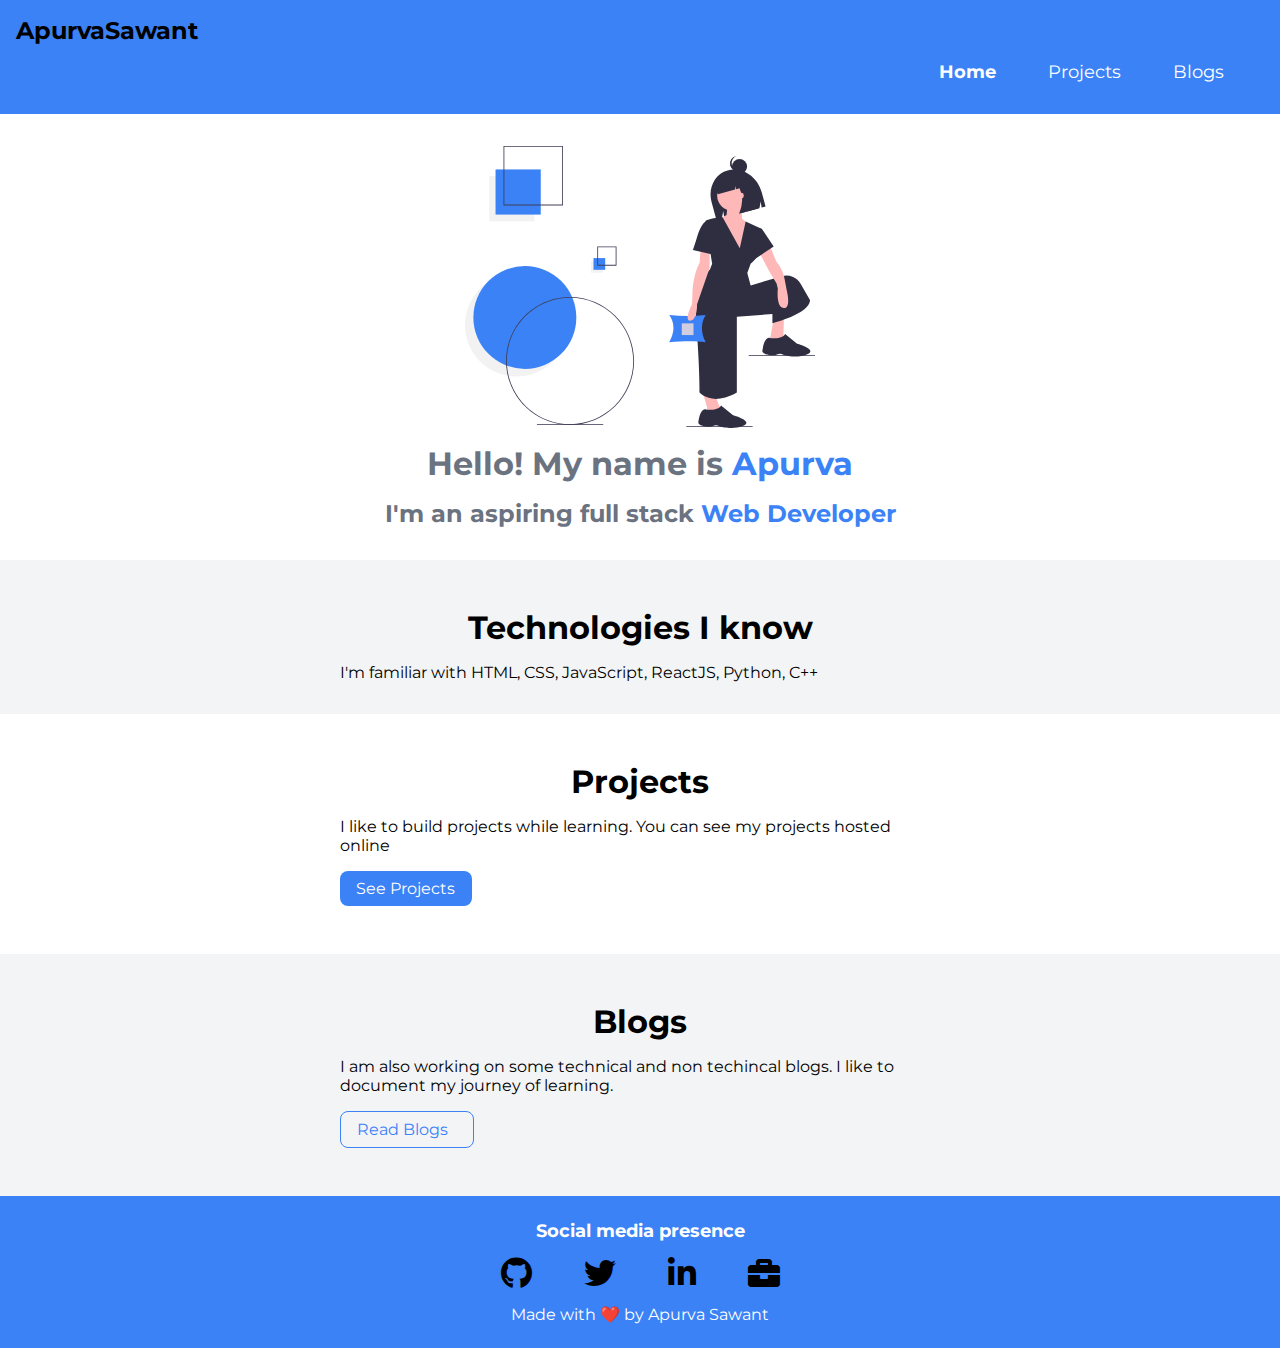
<file: index.html>
<!DOCTYPE html>
<html lang="en">
<head>
    <meta charset="UTF-8">
    <meta http-equiv="X-UA-Compatible" content="IE=edge">
    <meta name="viewport" content="width=device-width, initial-scale=1.0">
    <title>home | ApurvaSawant</title>
    <link href="styles.css"  rel="stylesheet"/>
    <link rel="stylesheet" href="https://cdnjs.cloudflare.com/ajax/libs/font-awesome/5.15.1/css/all.min.css"/>
</head>
<body>
    <nav class="navigation">
        <div class="nav-brand">ApurvaSawant</div>
        <ul class="list-non-bullet nav-pills">
            <li class="list-item-inline">
                <a class="link link-active" href="/">Home</a>
            </li>
            <li class="list-item-inline">
                <a class="link" href="/projects.html">Projects</a>
            </li>
            <li class="list-item-inline">
                <a class="link" href="/blogs.html">Blogs</a>
            </li>
        </ul>
    </nav>

    <header class="hero">
        <img class="hero-img" src="images/superwoman.svg"/>
        <h1 class="hero-heading">Hello! My name is <span class="heading-inverted">Apurva</span></h1>
        <h2 class="hero-heading">I'm an aspiring full stack <span class="heading-inverted">Web Developer</span></h2>
    </header>

    <section class="section ow">
        <div class="container-fluid container-center">
        <h1>Technologies I know</h1>
        <p>I'm familiar with HTML, CSS, JavaScript, ReactJS, Python, C++</p>
        </div>
    </section>

    <section class="section">
        <div class="container-fluid container-center">
        <h1>Projects</h1>
        <p>I like to build projects while learning. You can see my projects hosted online</p>

        <a class="link link-primary" href="/projects.html">See Projects</a>


        </div>
    </section>

    <section class="section ow">
        <div class="container-fluid container-center">
        <h1>Blogs</h1>
        <p>I am also working on some technical and non techincal blogs. I like to document my journey of learning.</p>
        <a class="link link-secondary" href="/blogs.html">Read Blogs</a>
        </div>
    </section>

    <footer class="footer">
        <div class="footer-header">Social media presence</div>
        <ul>
        <li class="footerLink">
            <a href="https://github.com/ApurvaSawant11" target="_blank"><i class="fab fa-github fa-2x" aria-hidden="true"></i></a>
          </li>
  
          <li class="footerLink">
            <a href="https://twitter.com/ApurvaSawant11" target="_blank"><i class="fab fa-twitter fa-2x"></i></a>
          </li>
  
          <li class="footerLink">
            <a href="https://www.linkedin.com/in/apurvasawant11" target="_blank"><i class="fab fa-linkedin-in fa-2x"></i></a>
          </li>
  
          <li class="footerLink">
            <a href="https://apurvasawant11.netlify.app/" target="_blank"><i class="fas fa-briefcase fa-2x"></i></a>
          </li>
        </ul>
  
        <p>Made with ❤️ by Apurva Sawant</p>
    </footer>

</body>
</html>
</file>
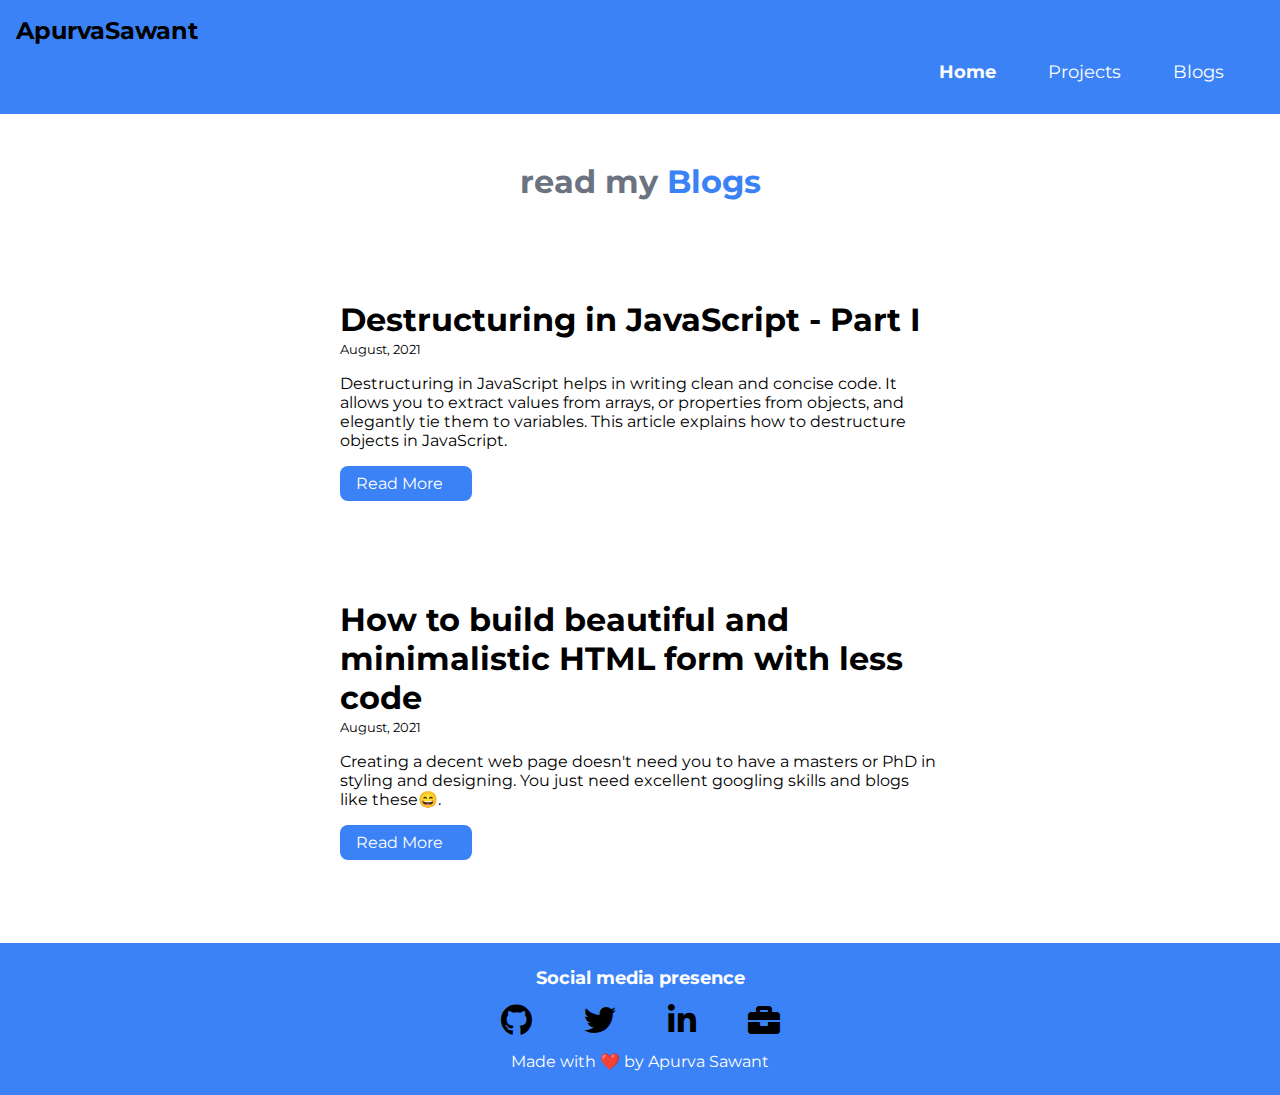
<file: blogs.html>
<!DOCTYPE html>
<html lang="en">
<head>
    <meta charset="UTF-8">
    <meta http-equiv="X-UA-Compatible" content="IE=edge">
    <meta name="viewport" content="width=device-width, initial-scale=1.0">
    <title>Blogs | ApurvaSawant</title>
    <link href="styles.css" rel="stylesheet"/>
    <link rel="stylesheet" href="https://cdnjs.cloudflare.com/ajax/libs/font-awesome/5.15.1/css/all.min.css"/>
</head>
<body>
    <nav class="navigation">
        <div class="nav-brand">ApurvaSawant</div>
        <ul class="list-non-bullet nav-pills">
            <li class="list-item-inline">
                <a class="link link-active" href="/">Home</a>
            </li>
            <li class="list-item-inline">
                <a class="link" href="/projects.html">Projects</a>
            </li>
            <li class="list-item-inline">
                <a class="link" href="/blogs.html">Blogs</a>
            </li>
        </ul>
    </nav>

    <header class="hero">
        <h1 class="hero-heading">read my <span class="heading-inverted">Blogs</span></h1>
    </header>

    <ul class="list-non-bullet">
        <li>
            <article class="showcase-list container-center container-fluid">
                <h1>Destructuring in JavaScript - Part I</h1>
                <small>August, 2021</small>
                <p>Destructuring in JavaScript helps in writing clean and concise code. It allows you to extract values from arrays, or properties from objects, and elegantly tie them to variables. This article explains how to destructure objects in JavaScript.</p>
                <a class="link link-primary" href="https://apurvasawant11.hashnode.dev/destructuring-in-javascript-part-i" target="_blank">Read More</a>
            </article>
        </li>

        <li>
            <article class="showcase-list container-center container-fluid">
                <h1>How to build beautiful and minimalistic HTML form with less code</h1>
                <small>August, 2021</small>
                <p>Creating a decent web page doesn't need you to have a masters or PhD in styling and designing. You just need excellent googling skills and blogs like these😄.</p>
                <a class="link link-primary" href="https://apurvasawant11.hashnode.dev/how-to-build-beautiful-and-minimalistic-html-form-with-less-code" target="_blank">Read More</a>
            </article>
        </li>
    </ul>

    <footer class="footer">
        <div class="footer-header">Social media presence</div>
        <ul>
        <li class="footerLink">
            <a href="https://github.com/ApurvaSawant11" target="_blank"><i class="fab fa-github fa-2x" aria-hidden="true"></i></a>
          </li>
  
          <li class="footerLink">
            <a href="https://twitter.com/ApurvaSawant11" target="_blank"><i class="fab fa-twitter fa-2x"></i></a>
          </li>
  
          <li class="footerLink">
            <a href="https://www.linkedin.com/in/apurvasawant11" target="_blank"><i class="fab fa-linkedin-in fa-2x"></i></a>
          </li>
  
          <li class="footerLink">
            <a href="https://apurvasawant11.netlify.app/" target="_blank"><i class="fas fa-briefcase fa-2x"></i></a>
          </li>
        </ul>
  
        <p>Made with ❤️ by Apurva Sawant</p>
    </footer>

        

</body>
</html>
</file>
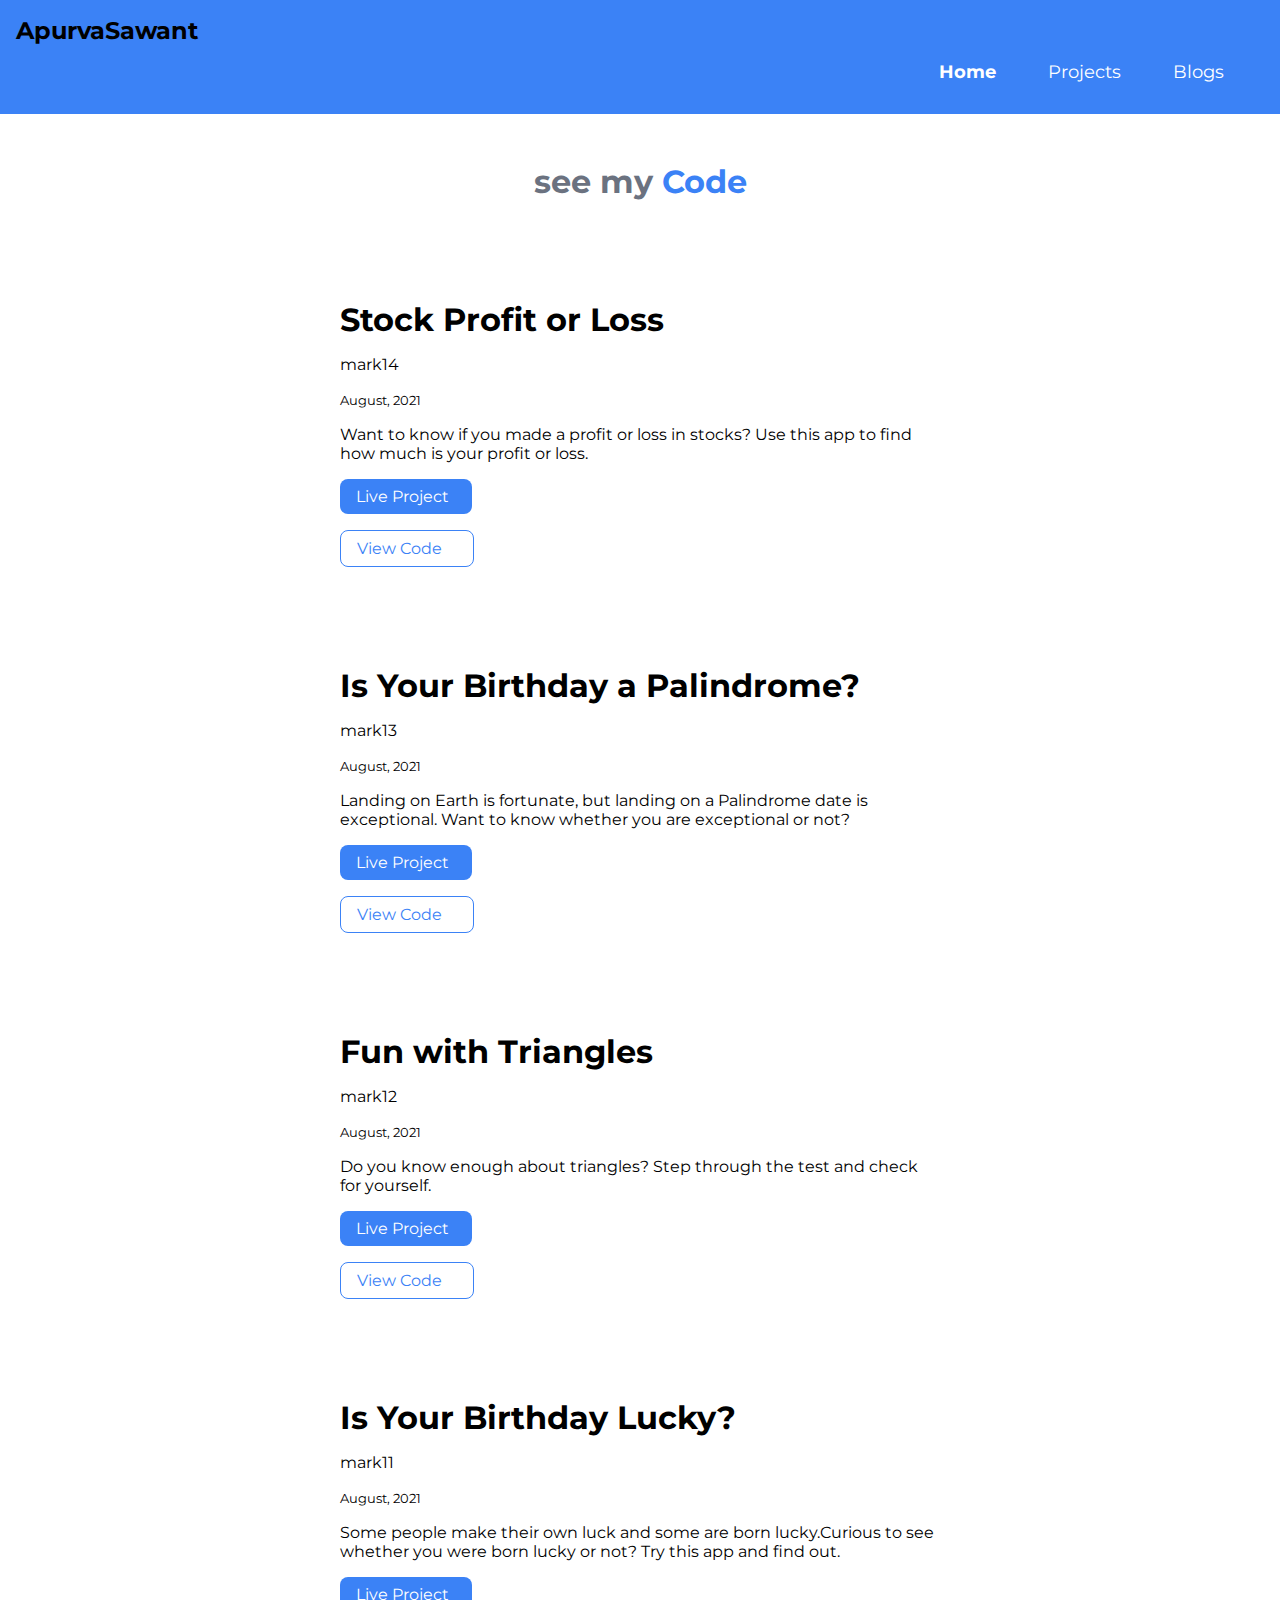
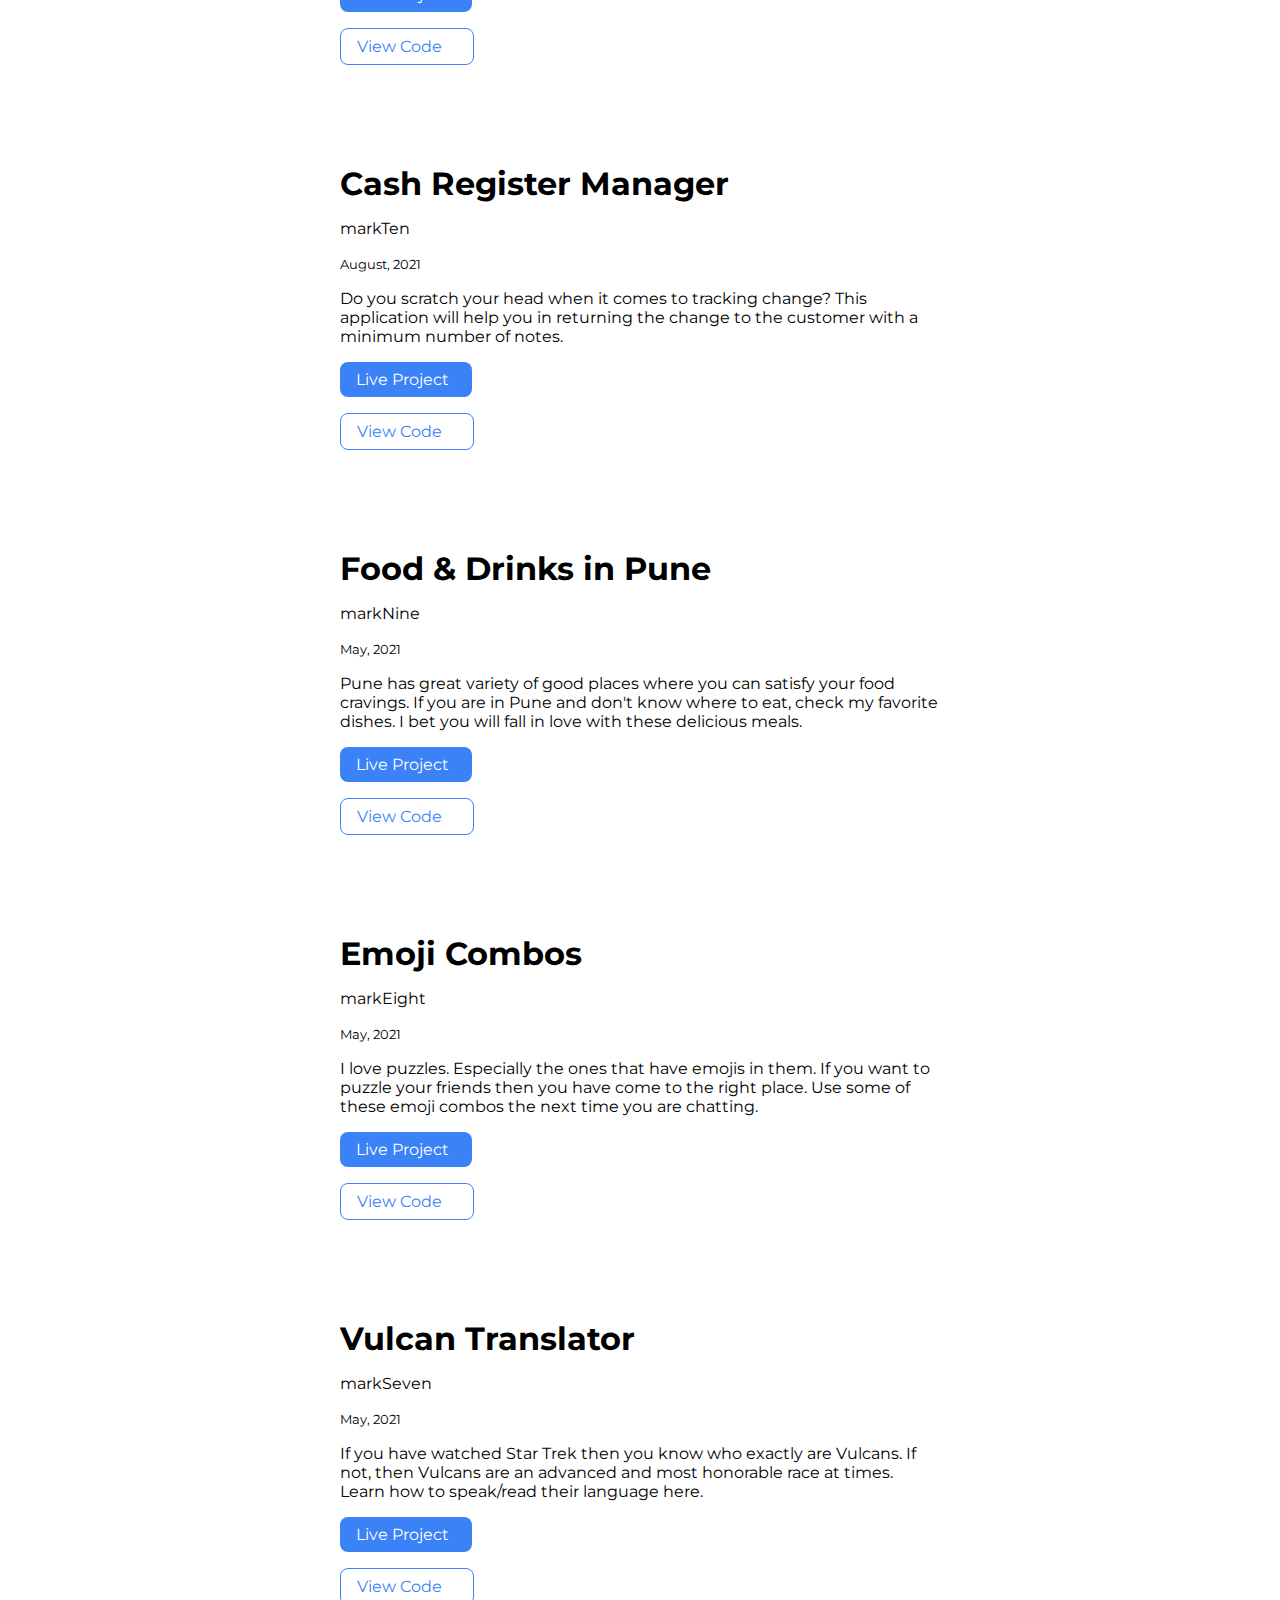
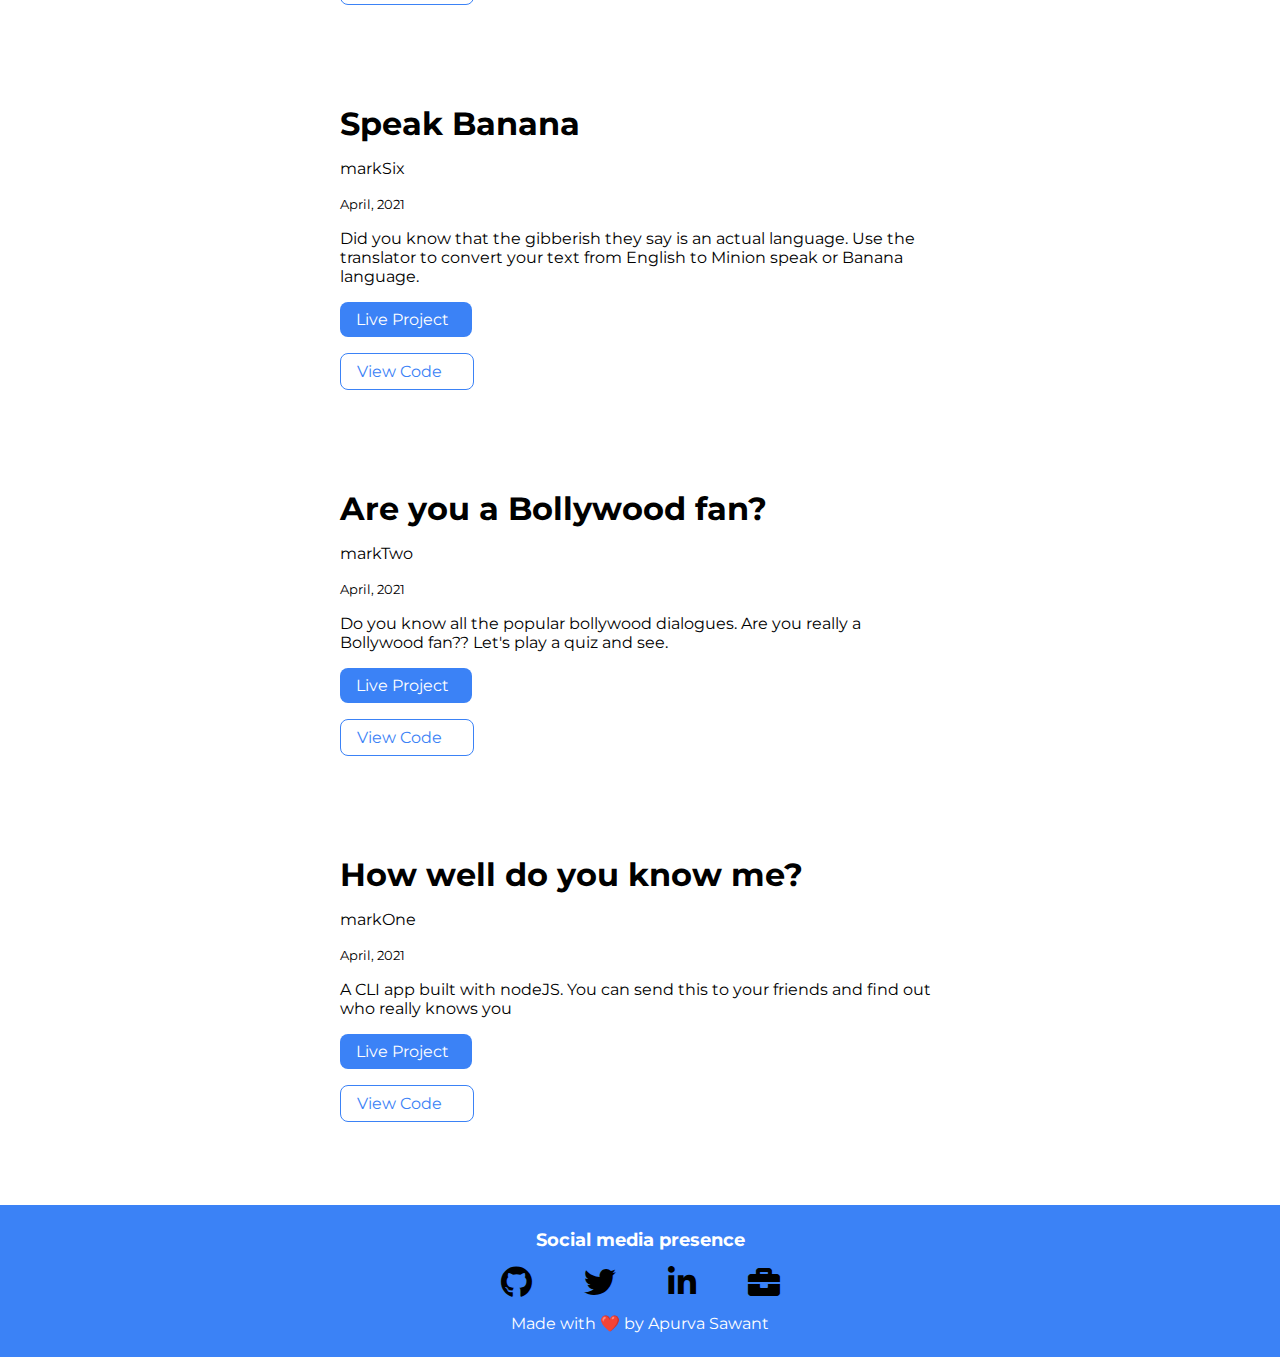
<file: projects.html>
<!DOCTYPE html>
<html lang="en">

<head>
    <meta charset="UTF-8">
    <meta http-equiv="X-UA-Compatible" content="IE=edge">
    <meta name="viewport" content="width=device-width, initial-scale=1.0">
    <title>Projects | ApurvaSawant</title>
    <link href="styles.css" rel="stylesheet" />
    <link rel="stylesheet" href="https://cdnjs.cloudflare.com/ajax/libs/font-awesome/5.15.1/css/all.min.css"/>
</head>

<body>
    <nav class="navigation">
        <div class="nav-brand">ApurvaSawant</div>
        <ul class="list-non-bullet nav-pills">
            <li class="list-item-inline">
                <a class="link link-active" href="/">Home</a>
            </li>
            <li class="list-item-inline">
                <a class="link" href="/projects.html">Projects</a>
            </li>
            <li class="list-item-inline">
                <a class="link" href="/blogs.html">Blogs</a>
            </li>
        </ul>
    </nav>

    <header class="hero">
        <h1 class="hero-heading">see my <span class="heading-inverted">Code</span></h1>
    </header>

    <ul class="list-non-bullet">

        <li>
            <article class="showcase-list container-center container-fluid">
                <h1>Stock Profit or Loss</h1>
                <p>mark14</p>
                <small>August, 2021</small>
                <p>Want to know if you made a profit or loss in stocks? Use this app to find how much is your profit or loss.</p>
                <a class="link link-primary" target="_blank" href="https://stock-profit-or-loss-computer.netlify.app/">Live Project</a>
                <a class="link link-secondary" target="_blank" href="https://github.com/ApurvaSawant11/Stock-Profit-or-Loss">View Code</a>
            </article>
        </li>

        <li>
            <article class="showcase-list container-center container-fluid">
                <h1>Is Your Birthday a Palindrome?</h1>
                <p>mark13</p>
                <small>August, 2021</small>
                <p>Landing on Earth is fortunate, but landing on a Palindrome date is exceptional. Want to know whether you are exceptional or not?  </p>
                <a class="link link-primary" target="_blank" href="https://palindrome-birthdates-checker.netlify.app/">Live Project</a>
                <a class="link link-secondary" target="_blank" href="https://github.com/ApurvaSawant11/Palindrome-Birthday">View Code</a>
            </article>
        </li>

        <li>
            <article class="showcase-list container-center container-fluid">
                <h1>Fun with Triangles</h1>
                <p>mark12</p>
                <small>August, 2021</small>
                <p>Do you know enough about triangles? Step through the test and check for yourself.</p>
                <a class="link link-primary" target="_blank" href="https://funnwithtriangles.netlify.app/">Live Project</a>
                <a class="link link-secondary" target="_blank" href="https://github.com/ApurvaSawant11/Fun-With-Triangles">View Code</a>
            </article>
        </li>

        <li>
            <article class="showcase-list container-center container-fluid">
                <h1>Is Your Birthday Lucky?</h1>
                <p>mark11</p>
                <small>August, 2021</small>
                <p>Some people make their own luck and some are born lucky.Curious to see whether you were born lucky or not? Try this app and find out.</p>
                <a class="link link-primary" target="_blank" href="https://kfpc2.csb.app/">Live Project</a>
                <a class="link link-secondary" target="_blank" href="https://github.com/ApurvaSawant11/Is-Your-Birthday-Lucky">View Code</a>
            </article>
        </li>

        <li>
            <article class="showcase-list container-center container-fluid">
                <h1>Cash Register Manager</h1>
                <p>markTen</p>
                <small>August, 2021</small>
                <p>Do you scratch your head when it comes to tracking change? This application will help you in returning the change to the customer with a minimum number of notes. </p>
                <a class="link link-primary" target="_blank" href="https://mycash-register-manager.netlify.app/">Live Project</a>
                <a class="link link-secondary" target="_blank" href="https://github.com/ApurvaSawant11/Cash-Register-Manager">View Code</a>
            </article>
        </li>

        <li>
            <article class="showcase-list container-center container-fluid">
                <h1>Food & Drinks in Pune</h1>
                <p>markNine</p>
                <small>May, 2021</small>
                <p>Pune has great variety of good places where you can satisfy your food cravings. If you are in Pune and don't know where to eat, check my favorite dishes. I bet you will fall in love with these delicious meals.</p>
                <a class="link link-primary" target="_blank" href="https://qv2wy.csb.app/">Live Project</a>
                <a class="link link-secondary" target="_blank" href="https://github.com/ApurvaSawant11/Food-and-Drinks-in-Pune">View Code</a>
            </article>
        </li>

        <li>
            <article class="showcase-list container-center container-fluid">
                <h1>Emoji Combos</h1>
                <p>markEight</p>
                <small>May, 2021</small>
                <p>I love puzzles. Especially the ones that have emojis in them. If you want to puzzle your friends then you have come to the right place. Use  some of these emoji combos the next time you are chatting.</p>
                <a class="link link-primary" target="_blank" href="https://sdf1c.csb.app/">Live Project</a>
                <a class="link link-secondary" target="_blank" href="https://github.com/ApurvaSawant11/Emoji-Combos">View Code</a>
            </article>
        </li>
        
        <li>
            <article class="showcase-list container-center container-fluid">
                <h1>Vulcan Translator</h1>
                <p>markSeven</p>
                <small>May, 2021</small>
                <p>If you have watched Star Trek then you know who exactly are Vulcans. If not, then Vulcans are an advanced and most honorable race at times. Learn how to speak/read their language here.</p>
                <a class="link link-primary" target="_blank" href="https://vulcan-translator.netlify.app/">Live Project</a>
                <a class="link link-secondary" target="_blank" href="https://github.com/ApurvaSawant11/Vulcan-Translator">View Code</a>
            </article>
        </li>

        <li>
            <article class="showcase-list container-center container-fluid">
                <h1>Speak Banana</h1>
                <p>markSix</p>
                <small>April, 2021</small>
                <p>Did you know that the gibberish they say is an actual language. Use the translator to convert your text from English to Minion speak or Banana language.</p>
                <a class="link link-primary" target="_blank" href="https://dub-banana.netlify.app/">Live Project</a>
                <a class="link link-secondary" target="_blank" href="https://github.com/ApurvaSawant11/Speak-Banana">View Code</a>
            </article>
        </li>
        <li>
            <article class="showcase-list container-center container-fluid">
                <h1>Are you a Bollywood fan?</h1>
                <p>markTwo</p>
                <small>April, 2021</small>
                <p>Do you know all the popular bollywood dialogues. Are you really a Bollywood fan?? Let's play a quiz and see.</p>
                <a class="link link-primary" target="_blank" href="https://replit.com/@ApurvaSawant/markTwo-Entertainment-Quiz?embed=1&output=1#index.js">Live Project</a>
                <a class="link link-secondary" target="_blank" href="https://github.com/ApurvaSawant11/Entertainment-Quiz">View Code</a>
            </article>
        </li>
        <li>
            <article class="showcase-list container-center container-fluid">
                <h1>How well do you know me?</h1>
                <p>markOne</p>
                <small>April, 2021</small>
                <p>A CLI app built with nodeJS. You can send this to your friends and find out who really knows you</p>
                <a class="link link-primary" target="_blank" href="https://replit.com/@ApurvaSawant/markOne-Do-you-Know-me-Quiz?embed=1&output=1#index.js">Live Project</a>
                <a class="link link-secondary" target="_blank" href="https://github.com/ApurvaSawant11/Do-you-Know-me-Quiz">View Code</a>
            </article>
        </li>
    </ul>

    <footer class="footer">
        <div class="footer-header">Social media presence</div>
        <ul>
        <li class="footerLink">
            <a href="https://github.com/ApurvaSawant11" target="_blank"><i class="fab fa-github fa-2x" aria-hidden="true"></i></a>
          </li>
  
          <li class="footerLink">
            <a href="https://twitter.com/ApurvaSawant11" target="_blank"><i class="fab fa-twitter fa-2x"></i></a>
          </li>
  
          <li class="footerLink">
            <a href="https://www.linkedin.com/in/apurvasawant11" target="_blank"><i class="fab fa-linkedin-in fa-2x"></i></a>
          </li>
  
          <li class="footerLink">
            <a href="https://apurvasawant11.netlify.app/" target="_blank"><i class="fas fa-briefcase fa-2x"></i></a>
          </li>
        </ul>
  
        <p>Made with ❤️ by Apurva Sawant</p>
    </footer>
</body>

</html>
</file>
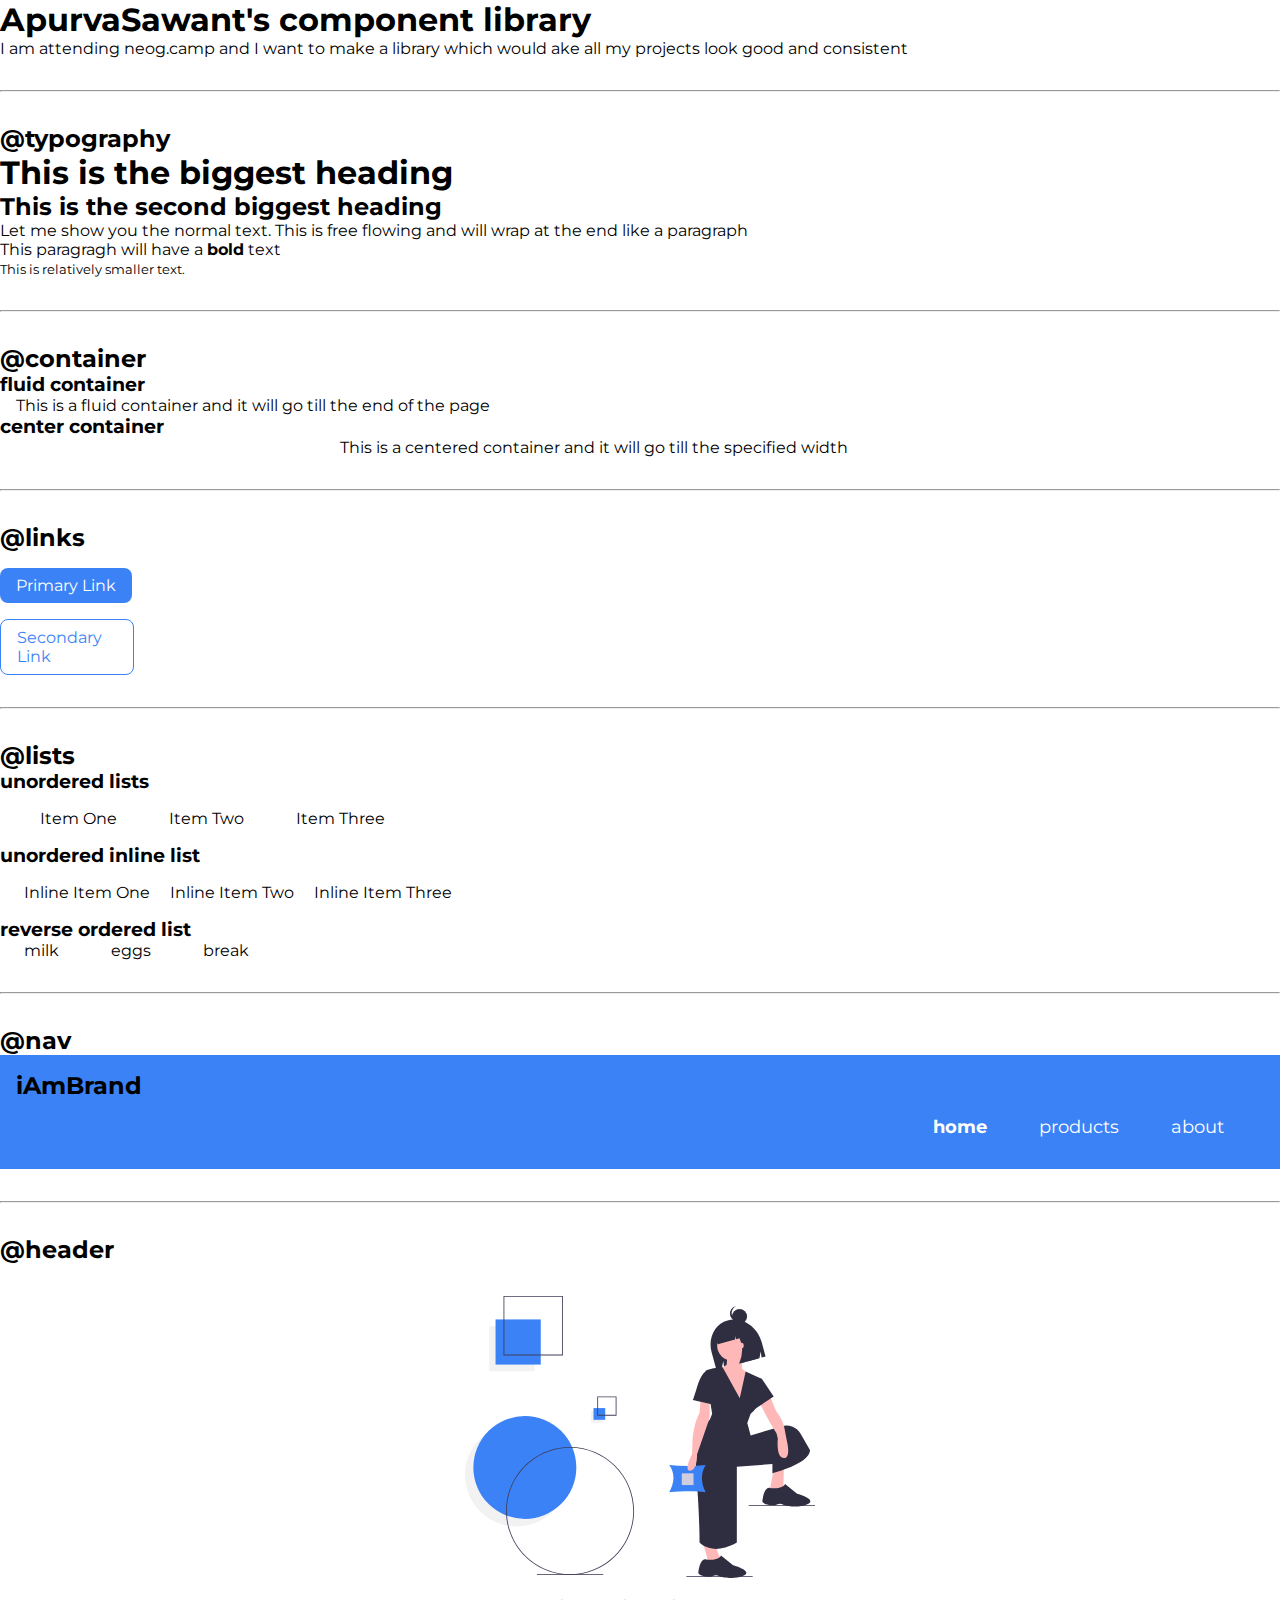
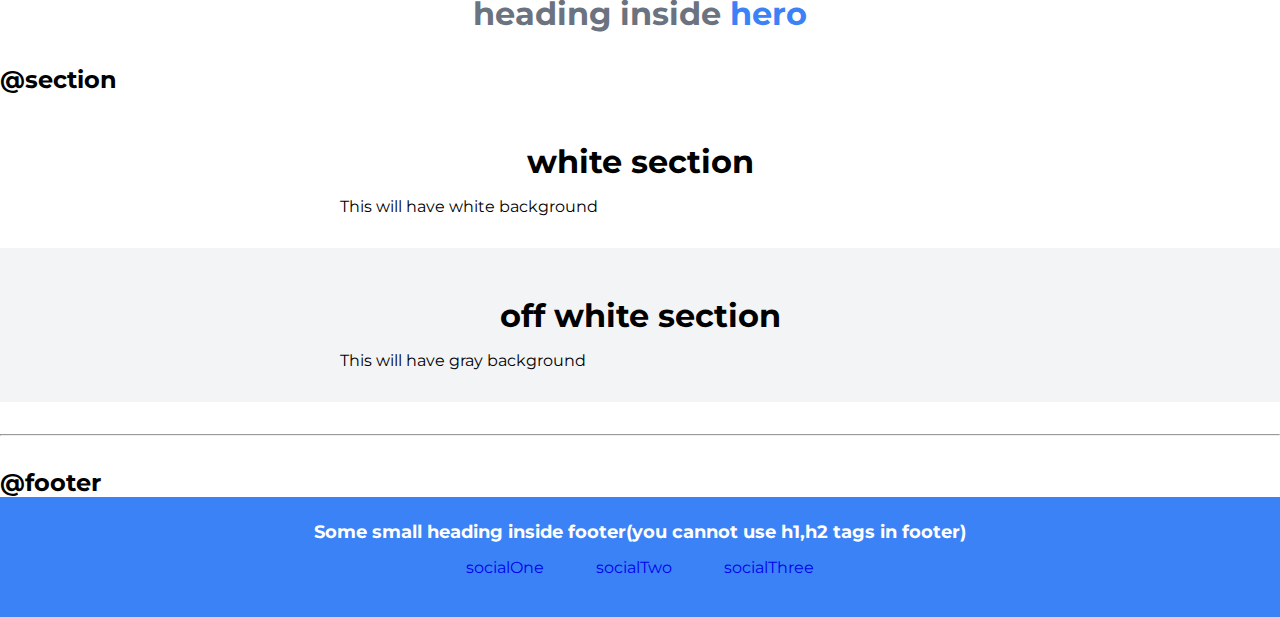
<file: lib/components.html>
<!DOCTYPE html>
<html lang="en">
<head>
    <meta charset="UTF-8">
    <meta http-equiv="X-UA-Compatible" content="IE=edge">
    <meta name="viewport" content="width=device-width, initial-scale=1.0">
    <title>Component Library</title>
    <link href="/styles.css" rel="stylesheet"/>
</head>

<body>
    <h1>ApurvaSawant's component library</h1>
    <p>I am attending neog.camp and I want to make a library which would ake all my projects look good and consistent</p>

    <hr>

    <h2>@typography</h2>

    <h1>This is the biggest heading</h1>
    <h2>This is the second biggest heading</h2>
    <p>Let me show you the normal text. This is free flowing and will wrap at the end like a paragraph</p>
    <p>This paragragh will have a <strong>bold</strong> text</p>
    <small>This is relatively smaller text.</small>

    <hr>

    <h2>@container</h2>

    <h3>fluid container</h3>
    <div class="container-fluid">This is a fluid container and it will go till the end of the page</div>

    <h3>center container</h3>
    <div class="container-center">This is a centered container and it will go till the specified width</div>

    <hr>

    <h2>@links</h2>

    <a class="link link-primary" href="/">Primary Link</a>
    <a class="link link-secondary" href="/">Secondary Link</a>

    <hr>

    <h2>@lists</h2>

    <h3>unordered lists</h3>

    <ul class="list-non-bullet">
            <li>Item One</li>
            <li>Item Two</li>
            <li>Item Three</li>
    </ul>

    <h3>unordered inline list</h3>

    <ul class="list-non-bullet">
            <li class="list-item-inline">Inline Item One</li>
            <li class="list-item-inline">Inline Item Two</li>
            <li class="list-item-inline">Inline Item Three</li>
    </ul>

    <h3>reverse ordered list</h3>

    <ol reversed>
        <li>milk</li>
        <li>eggs</li>
        <li>break</li>
    </ol>

    <hr>

    <h2>@nav</h2>

    <nav class="navigation">
        <div class="nav-brand">iAmBrand</div>
        <ul class="list-non-bullet nav-pills">
            <li class="list-item-inline">
                <a class="link link-active" href="/">home</a>
            </li>
            <li class="list-item-inline">
                <a class="link" href="/">products</a>
            </li>
            <li class="list-item-inline">
                <a class="link" href="/">about</a>
            </li>
        </ul>
    </nav>

    <hr>

    <h2>@header</h2>
    <header class="hero">
        <img class="hero-img" src="/images/superwoman.svg"/>
        <h1 class="hero-heading">heading inside <span class="heading-inverted">hero</span></h1>
    </header>

    <h2>@section</h2>
    <section class="section">
        <div class="container-fluid container-center">
        <h1>white section</h1>
        <p>This will have white background</p>
        </div>
    </section>
    
    <section class="section ow">
        <div class="container-fluid container-center">
        <h1>off white section</h1>
        <p>This will have gray background</p>
        </div>
    </section>

    <hr>

    <h2>@footer</h2>

    <footer class="footer">
        <div class="footer-header">Some small heading inside footer(you cannot use h1,h2 tags in footer)</div>
        <ul class="social-links list-non-bullet">
            <li class="list-item-inline">
                <a class="link" href="/">socialOne</a>
            </li>
            <li class="list-item-inline">
                <a class="link" href="/">socialTwo</a>
            </li>
            <li class="list-item-inline">
                <a class="link" href="/">socialThree</a>
            </li>
        </ul>

    </footer>


</body>
</html>
</file>
<file: styles.css>
@import url('https://fonts.googleapis.com/css2?family=Montserrat:wght@400;700&display=swap');

 :root {
     --primary-color:#3B82F6;
     --dark-gray:#6B7280;
     --off-white:#F3F4F6;
 }

 *{
     margin: 0;
     padding: 0;
 }

 body{
    font-family: 'Montserrat', sans-serif;
    margin: 0px;
 }

 hr{
     margin:2rem 0rem;
 }

.container-fluid{
    padding: 0rem 1rem;
}

 .container-center{
     max-width: 600px;
     margin:auto;
 }


 .link{
     text-decoration: none;
     padding:0.5rem 1rem;
     
     
 }
 .link-primary{
     background-color:var(--primary-color);
     border-radius: 0.5rem;
     color:white;
     display: block;
     max-width: 100px;
     margin: 1rem 1rem 1rem 0rem;
     
 }

 .link-secondary{
     color:var(--primary-color);
     border-radius: 0.5rem;
     border: 1px solid var(--primary-color);
     display: block;
     max-width: 100px;
     margin: 1rem 1rem 1rem 0rem;
 }

 /* look into BEM naming convention for CSS */

 /* list */

 .list-non-bullet{
     list-style: none;
 }

 .list-item-inline{
     display: inline;
     padding: 0rem 0.5rem;

 }

 .showcase-list{
     padding: 2rem;
     
}

/* navigation */

 .navigation{
     background-color:var(--primary-color);
     color:black;
     padding: 1rem;
 }


 .navigation .link{
     color:white;
     font-size: 1.1em;
 }

 .navigation .nav-brand{
     font-weight: bold;
     font-size: 1.5em;
 }

.navigation .nav-pills{
    text-align: right;
}

.navigation .link-active{
    font-weight: bold;
}

/* header */
header{
    text-align: center;
}

.hero{
    padding:2rem;
}

.hero .hero-img{
    max-width: 350px;
    display: block;
    margin: auto;
}
.hero .hero-heading{
    text-align: center;
    padding-top: 1rem;
    color: var(--dark-gray);
}

.hero .hero-heading .heading-inverted{
    color: var(--primary-color);
}

/* section */

.section{
    padding:2rem;
}

.section h1{
    text-align: center;
    padding: 1rem;

}

.ow{
    background-color: var(--off-white);
}

/* footers */

.footer{
    background-color: var(--primary-color);
    text-align: center;
    color: white;
    padding: 1.5em;
    
}

.footer .footer-header{
    font-size: 1.1em;
    font-weight: bold;
}

ul{
    padding: 1em;
}
  
li {
    display: inline;
    padding: 0.5em 1.5em;
    list-style: none;
}
  
i{
    color: black;
}

article p{
    margin: 1em auto;
}
</file>
